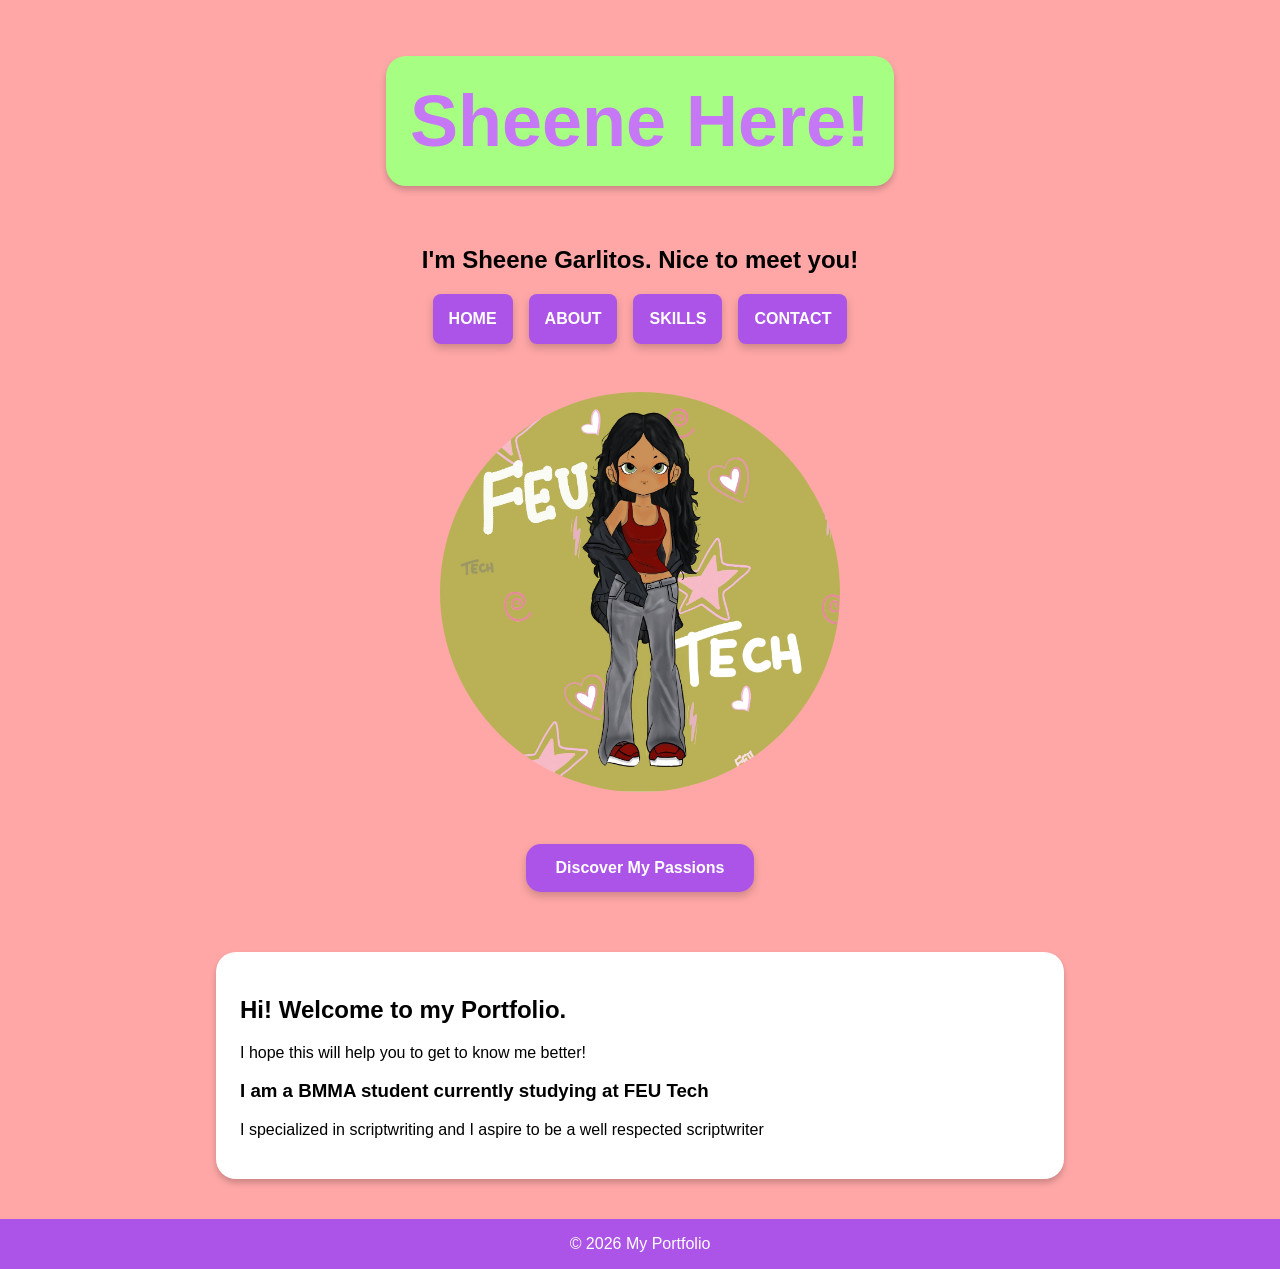
<file: index.html>
<!DOCTYPE html>
<html lang="en">
<head>
    <meta charset="UTF-8">
    <meta name="viewport" content="width=device-width, initial-scale=1.0">
    <link rel="stylesheet" href="styles.css">
    <title>My Webpage</title>
</head>
<body>
    <header>
        <div class="centered-div">
        <div class="sheene-card">Sheene Here!</div>
        
        <h2>I'm <b>Sheene Garlitos</b>. Nice to meet you!</h2>

    <nav>
        <a href="index.html">HOME</a>
        <a href="about.html">ABOUT</a>
        <a href="skills.html">SKILLS</a>
        <a href="contact.html">CONTACT</a>
    </nav>
    </div>
</header>

        <img 
            class="profile-pic"
            src="sheeka.jpg" 
            alt="Sheene Garlitos"
        >

        <a class="button" href="about.html">Discover My Passions</a>

    <main>
        

        <article class="card">
            <section>
            <h2>Hi! Welcome to my Portfolio.</h2>
            <p>I hope this will help you to get to know me better!</p>
            </section>
            <h3>I am a BMMA student currently studying at FEU Tech</h3>
            <p>I specialized in scriptwriting and I aspire to be a well respected scriptwriter</p>
            
        </article>
    </main>

    <article class="footer">

    <footer>
        <p>&copy; 2026 My Portfolio</p>
    </footer>

    </article>
</body>
</html>
</file>
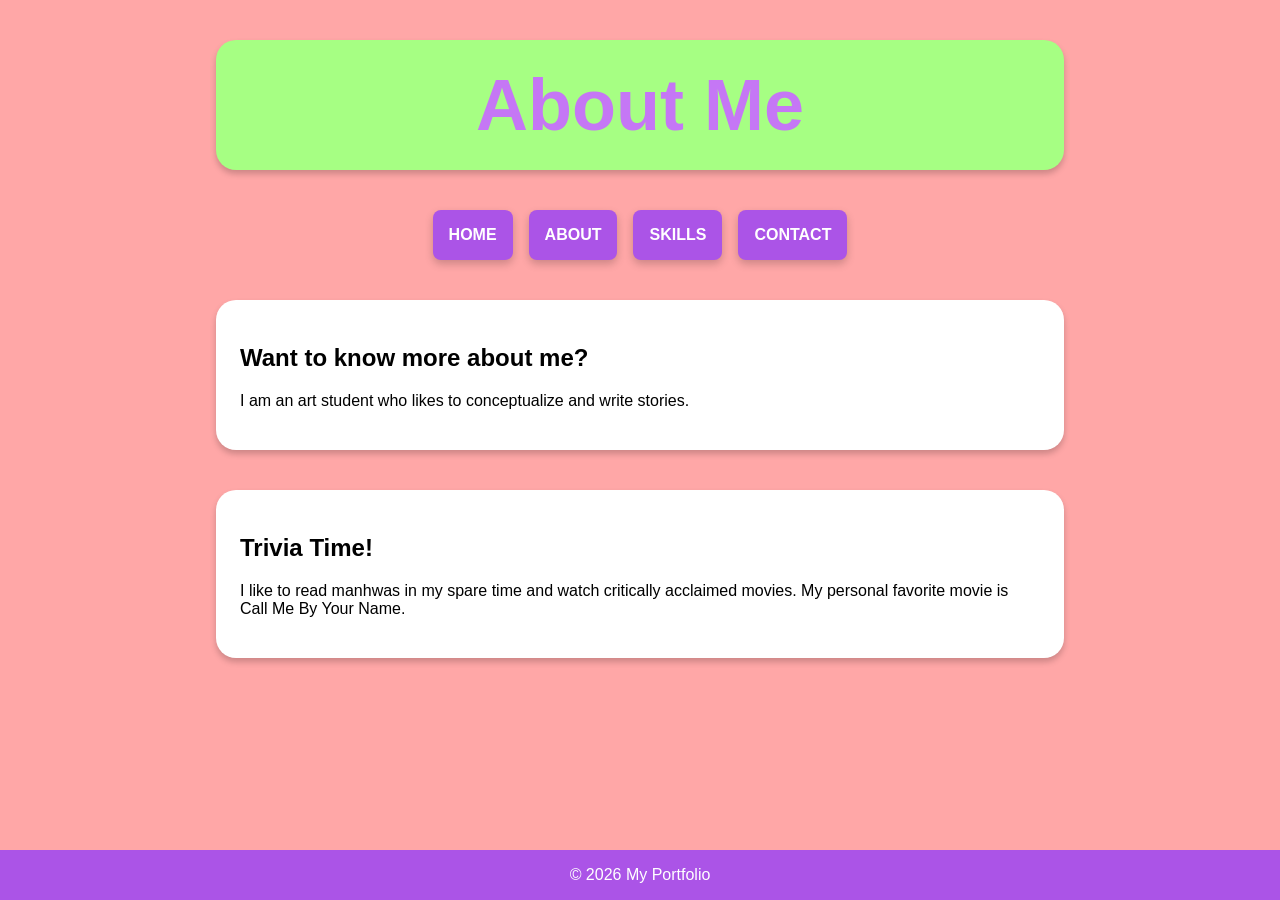
<file: about.html>
<!DOCTYPE html>
<html lang="en">
<head>
    <meta charset="UTF-8">
    <meta name="viewport" content="width=device-width, initial-scale=1.0">
    <link rel="stylesheet" href="styles.css">
    <title>About Me</title>
</head>
<body>
    <header>
        <article class="sheene-card">About Me</article>
    


        <nav>
            <a href="index.html">HOME</a>
            <a href="about.html">ABOUT</a>
            <a href="skills.html">SKILLS</a>
            <a href="contact.html">CONTACT</a>
            
        </nav>
    </header>

    <main>

        <article class="card">
        <section>
            <h2>Want to know more about me?</h2>
            <p>I am an art student who likes to conceptualize and write stories.</p>
        </section>
        </article>

        <article class="card">
            <h2>Trivia Time!</h2>
            <p>I like to read manhwas in my spare time and watch critically acclaimed movies. My personal favorite movie is Call Me By Your Name.</p>
        </article>
        
    </main>

    <footer>
        <p>&copy; 2026 My Portfolio</p>
    </footer>
</body>
</html>
</file>
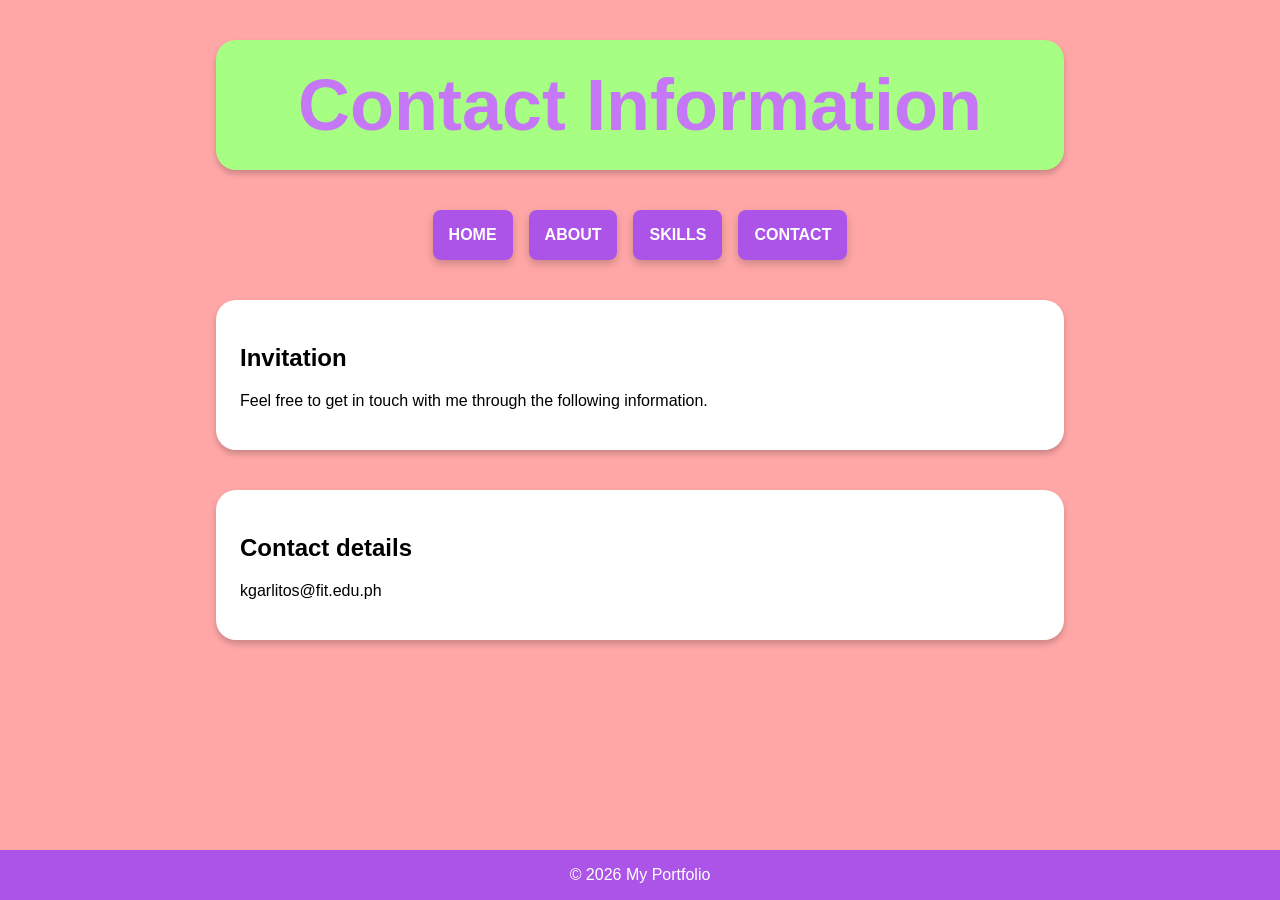
<file: contact.html>
<!DOCTYPE html>
<html lang="en">
<head>
    <meta charset="UTF-8">
    <meta name="viewport" content="width=device-width, initial-scale=1.0">
    <link rel="stylesheet" href="styles.css">
    <title>Contact</title>
</head>
<body>
    <header>
        <article class="sheene-card">Contact Information</article>


        <nav>
            <a href="index.html">HOME</a>
            <a href="about.html">ABOUT</a>
            <a href="skills.html">SKILLS</a>
            <a href="contact.html">CONTACT</a>
            
        </nav>
    </header>

    <main>
        <article class="card">
        <section>
            <h2>Invitation</h2>
            <p>Feel free to get in touch with me through the following information. </p>
        </section>
        </article>

        <article class="card">
            <h2>Contact details</h2>
            <p>kgarlitos@fit.edu.ph</p>
         </article>
    </main>

    <footer>
        <p>&copy; 2026 My Portfolio</p>
    </footer>
</body>
</html>
</file>
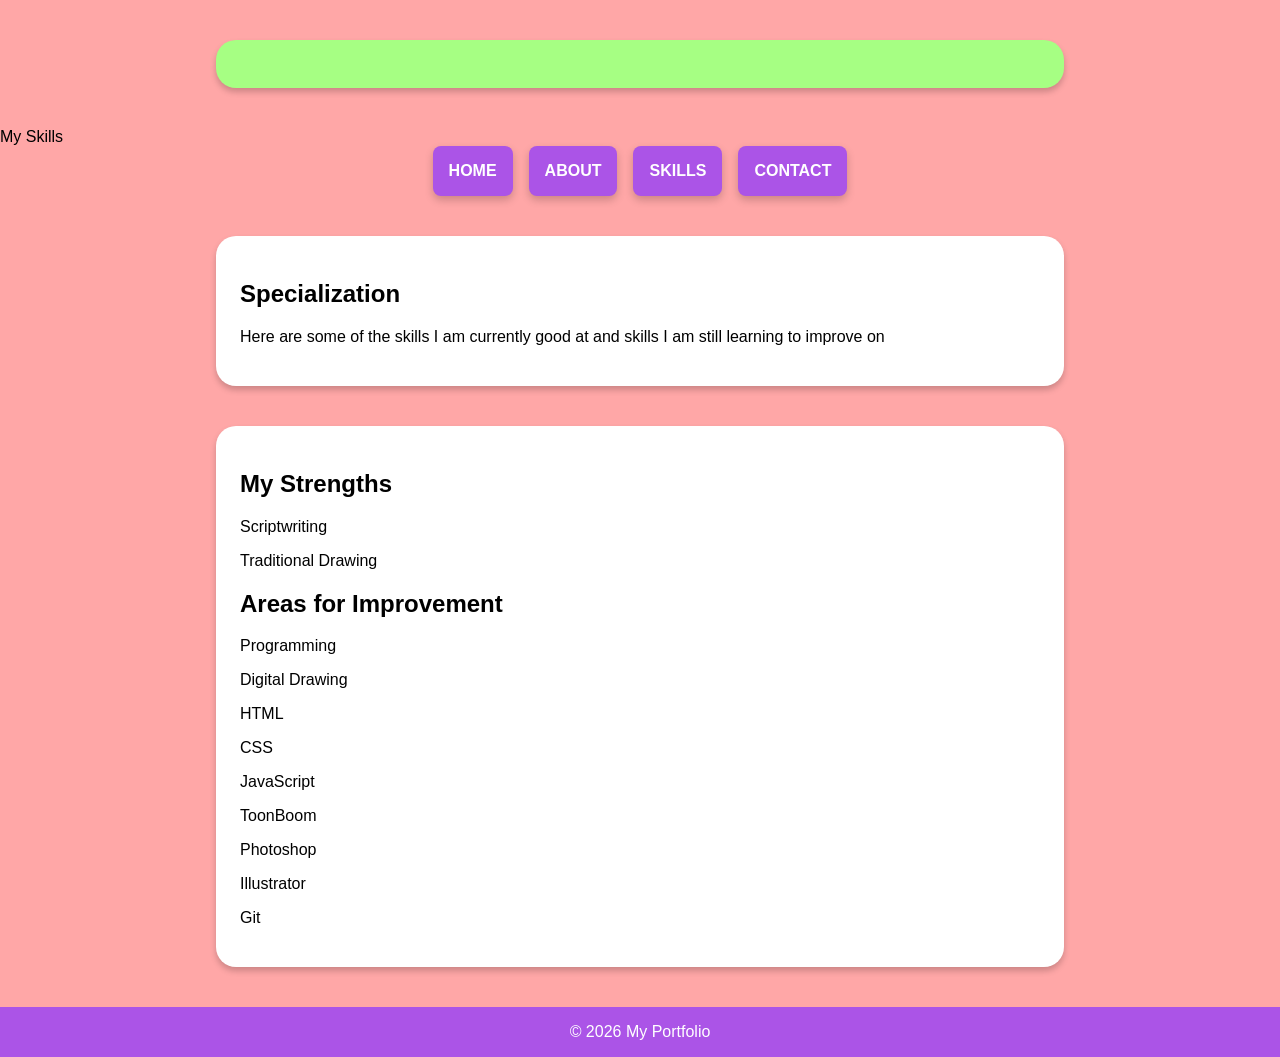
<file: skills.html>
<!DOCTYPE html>
<html lang="en">
<head>
    <meta charset="UTF-8">
    <meta name="viewport" content="width=device-width, initial-scale=1.0">
    <link rel="stylesheet" href="styles.css">
    <title>My Skills</title>
</head>
<body>
    <header>
        <article class="sheene-card"></article>My Skills</article>


        <nav>
            <a href="index.html">HOME</a>
            <a href="about.html">ABOUT</a>
            <a href="skills.html">SKILLS</a>
            <a href="contact.html">CONTACT</a>
            
        </nav>
    </header>

    <main>
        <article class="card">
        <section>
            <h2>Specialization</h2>
            <p>Here are some of the skills I am currently good at and skills I am still learning to improve on</p>
        </section>
        </article>

        <article class="card">
            <h2>My Strengths</h2>
            <p>Scriptwriting</p>
            <p>Traditional Drawing</p>
            <h2>Areas for Improvement</h2>
            <p>Programming</p>
            <p>Digital Drawing</p>
            <p>HTML</p>
            <p>CSS</p>
            <p>JavaScript</p>
            <p>ToonBoom</p>
            <p>Photoshop</p>
            <p>Illustrator</p>
            <p>Git</p>
         </article>
    </main>

    <footer>
        <p>&copy; 2026 My Portfolio</p>
    </footer>
</body>
</html>
</file>
<file: styles.css>
:root {
    --color-background: #ffa7a7;
    --color-text: #000000;
    --color-primary: #ab54e7;

    --space-1: 4px;
    --space-2: 8px;
    --space-3: 16px;
    --space-4: 24px;
    --space-5: 32px;
    --space-6: 48px;

    --text-small: 13px;
    --text-body: 16px;
    --text-subheading: 24px;
    --text-heading: 48px;
}

.profile-pic {
    object-fit: cover;
    width: 25rem;
    height: 25rem;
    border-radius: 50%;
    margin: 2rem auto;
    display: block;
}

.meet {
    font-size: var(--text-heading);
    font-weight: bold;
    color: #cf6ddc;
    background-color: #ffffff;
}

.button {
    display: block;
    justify-content: center;
    flex: none;
    margin: 20px auto;
    width: fit-content;
    padding: 15px 30px;
    background-color: var(--color-primary);
    color: white;
    text-decoration: none;
    border-radius: 15px;
    font-weight: bold;
    box-shadow: 0 4px 8px rgba(0, 0, 0, 0.2);
}

.button:hover {
    background-color: #8d35c5;
}

.button:focus {
    outline: 3px solid white;
    outline-offset: 3px;
}

footer {
    display: flex;
    justify-content: center;
    background-color: var(--color-primary);
    color: white;
    text-decoration: none;
    margin-top: auto;
    flex direction: column;
    width: 100%;
    
}

.sheene-card {
    display: flex;
    color: #c577f5;
    justify-content: center;
    font-size: 72px;
    font-weight: bold;
    background-color: rgb(166, 255, 131);
    max-width: 800px;
    margin: 40px auto;
    padding: var(--space-4);
    border-radius: 20px;
    box-shadow: 0px 4px 6px rgba(0, 0, 0, 0.2);
}

.card {
    background-color: white;
    max-width: 800px;
    margin: 40px auto;
    padding: var(--space-4);
    border-radius: 20px;
    box-shadow: 0px 4px 6px rgba(0, 0, 0, 0.2);
}

.centered-div {
    display: flex;
    flex-direction: column;
    align-items: center;
    justify-content: center;
    padding: var(--space-3);
}

nav {
    display: flex;
    justify-content: center;
    gap: var(--space-3);
}

nav a {
    display: inline-block;
    padding: var(--space-3);
    background-color: var(--color-primary);
    color: white;
    text-decoration: none;
    border-radius: 8px;
    font-weight: bold;
    box-shadow: 0 4px 8px rgba(0, 0, 0, 0.2);
}

nav a:focus {
    outline: 3px solid white;
    outline-offset: 3px;
}

nav a:hover {
   background-color: #8d35c5;
}


body, html {
    margin: 0;
    padding: 0;
    width: 100%;
    overflow-x: hidden;
}

html, body {
    min-width: 400px;
    min-height: 100%;
}
body, input, button {
    font-size: var(--text-body);
    font-family: Arial, sans-serif, Noto Color Emoji;
    color: var(--color-text);
}
body {
    background: var(--color-background);
    display: flex;
    flex-direction: column;
    min-height: 100vh;
}

main {
    flex: 1;
}

.top-section {
    display: flex;
    justify-content: space-between;
    align-items: center;
    gap: 50px;
    padding: 25px;
}
</file>
